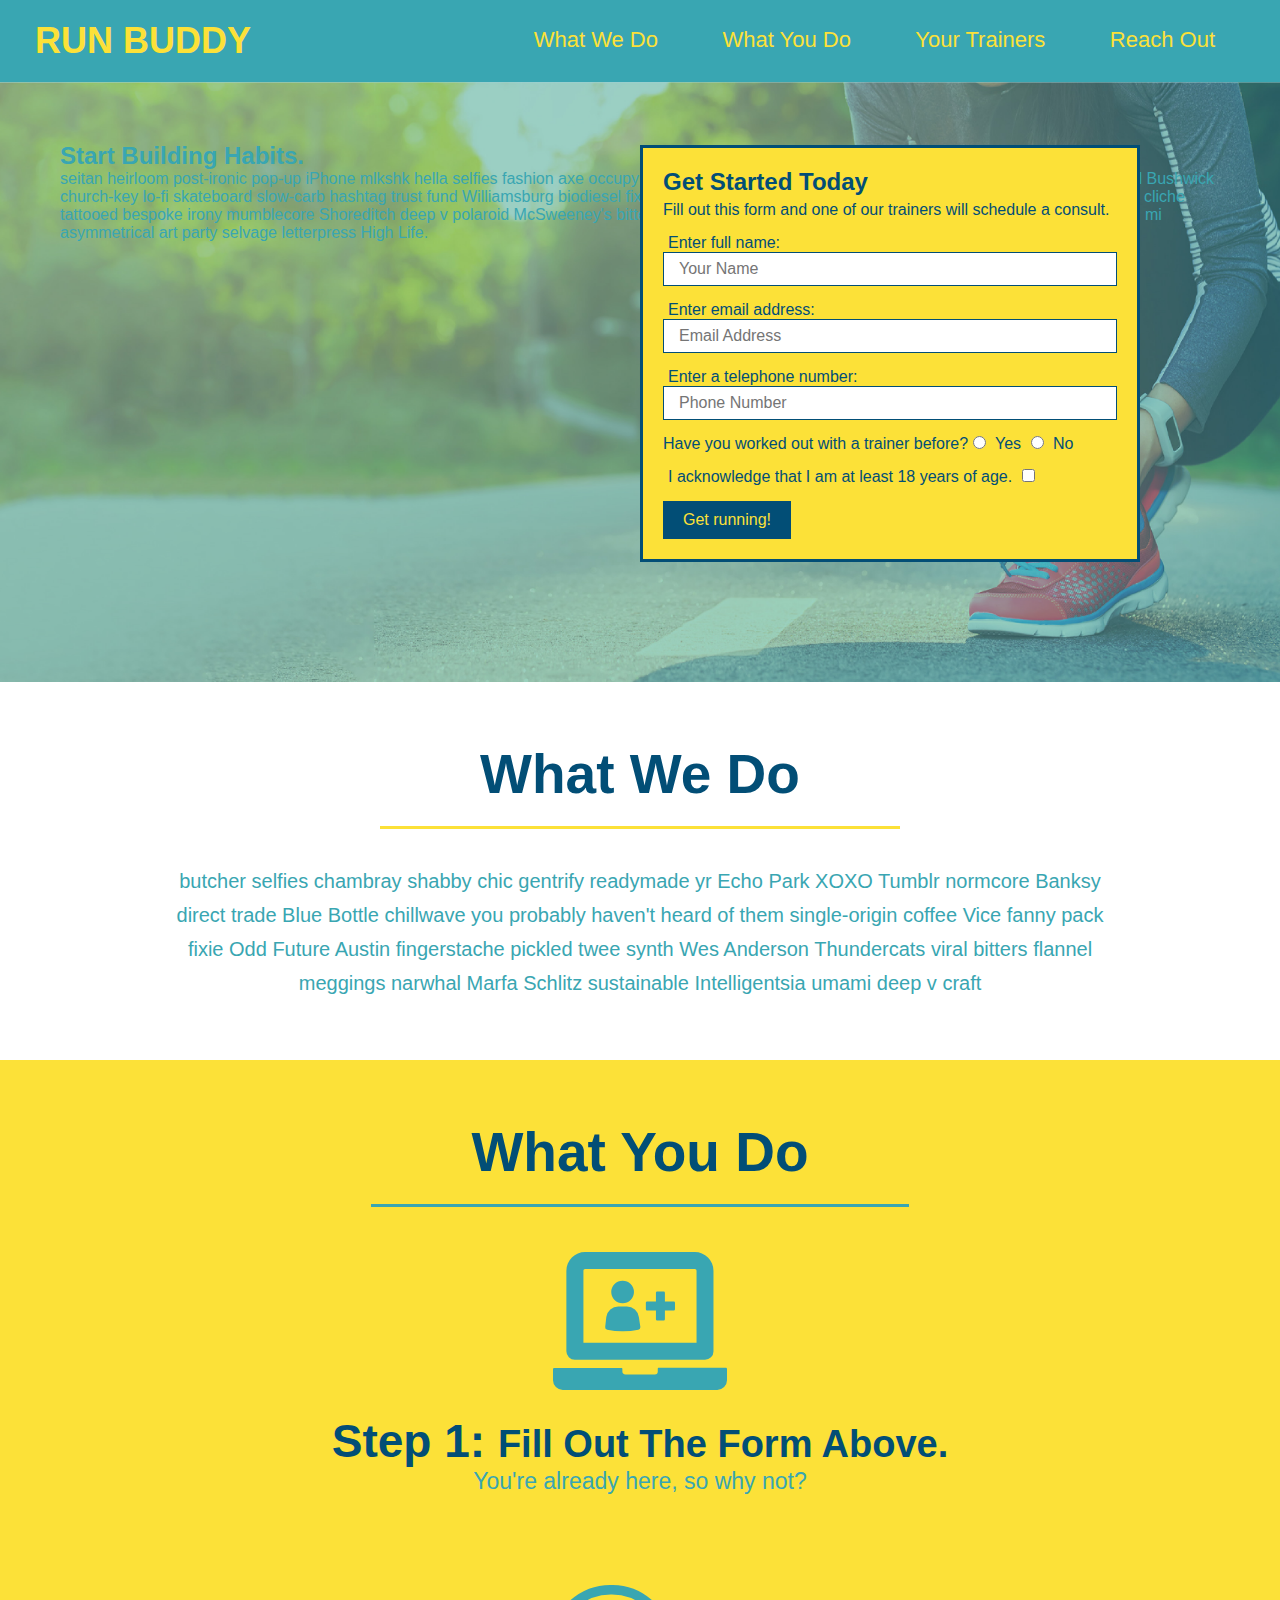
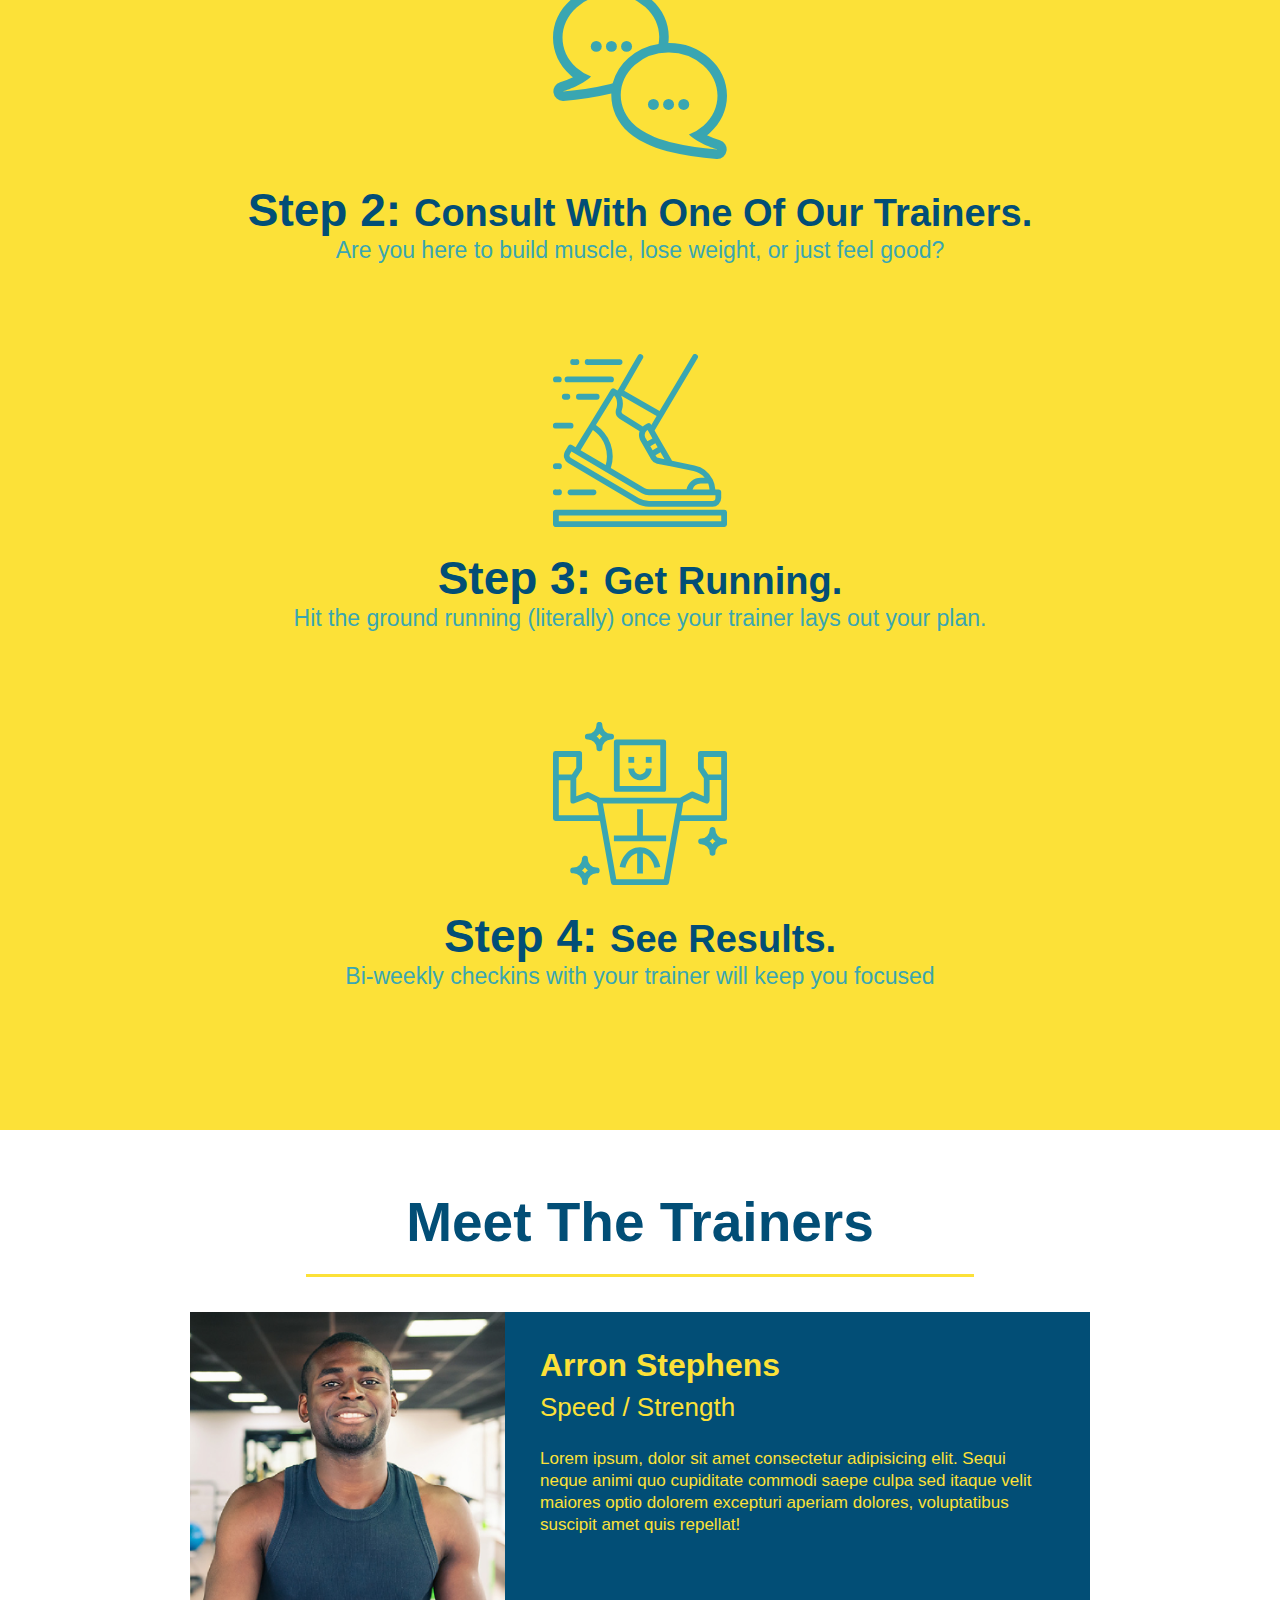
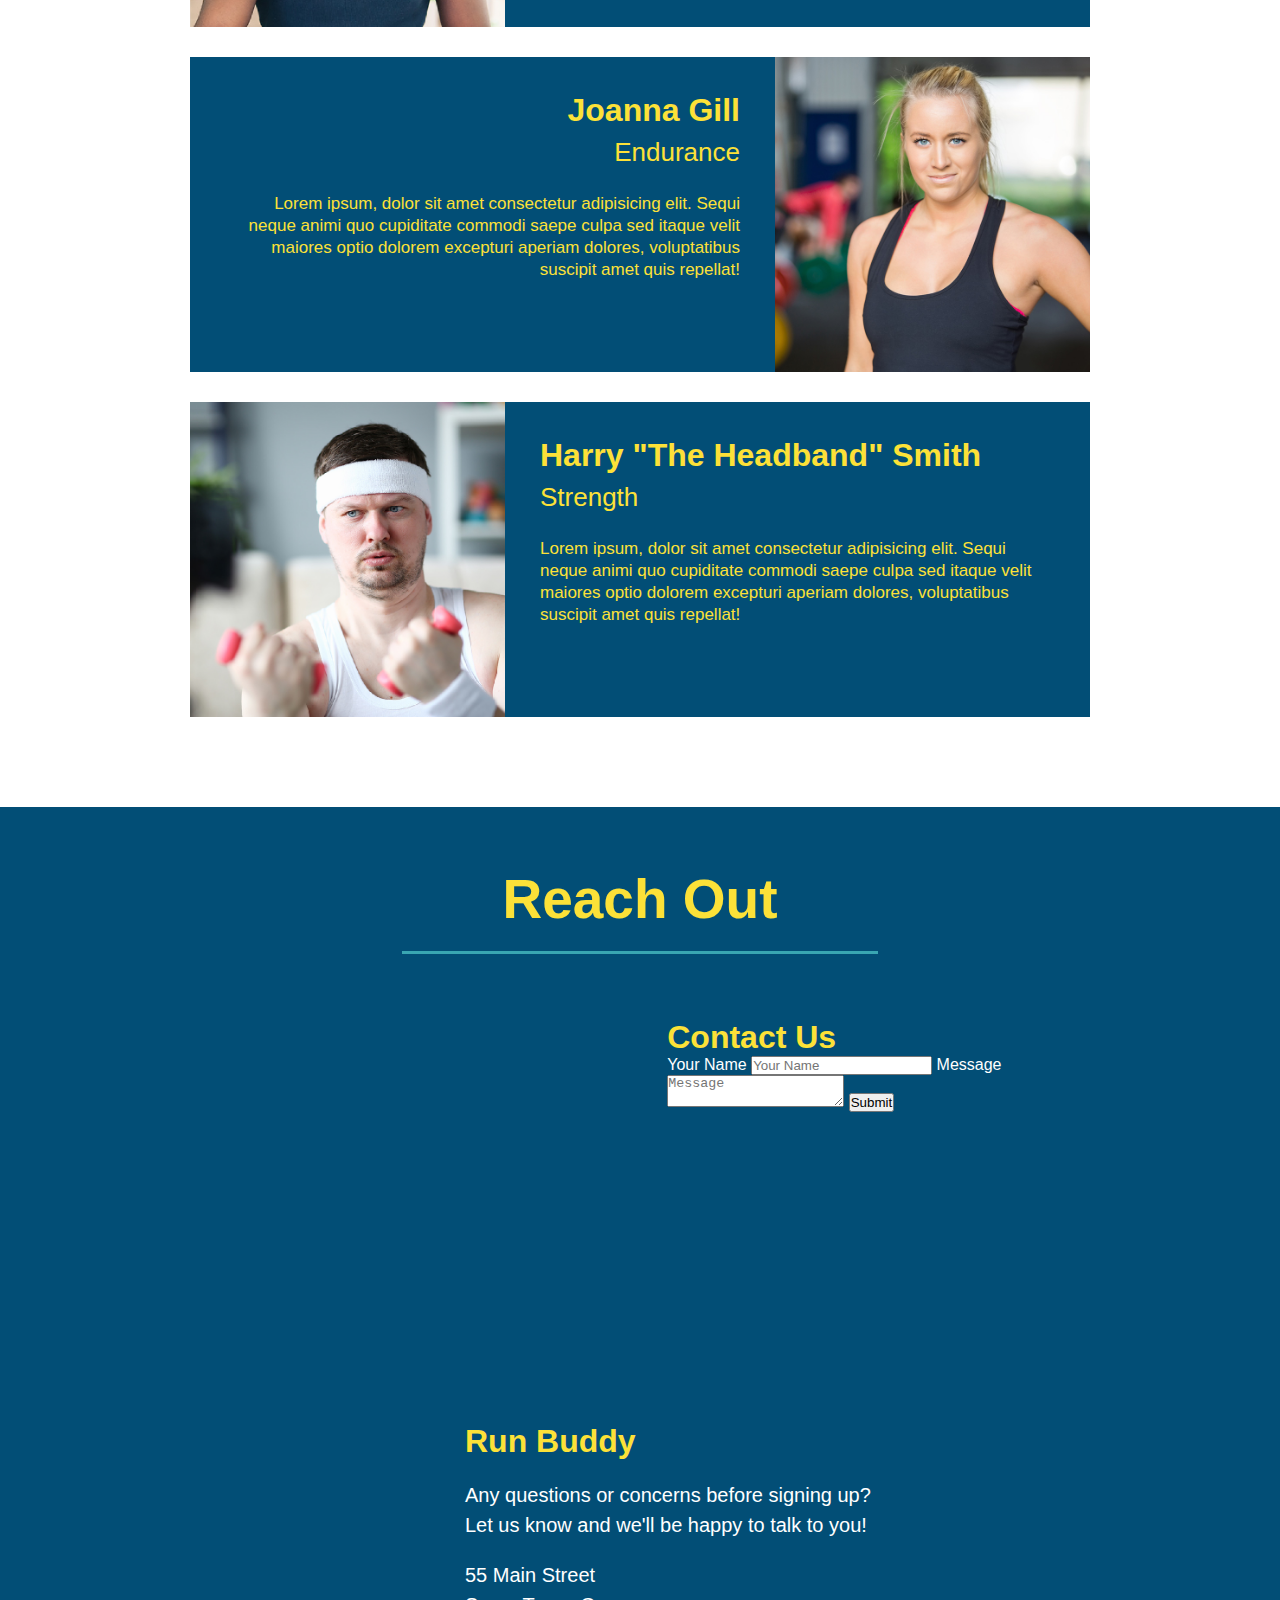
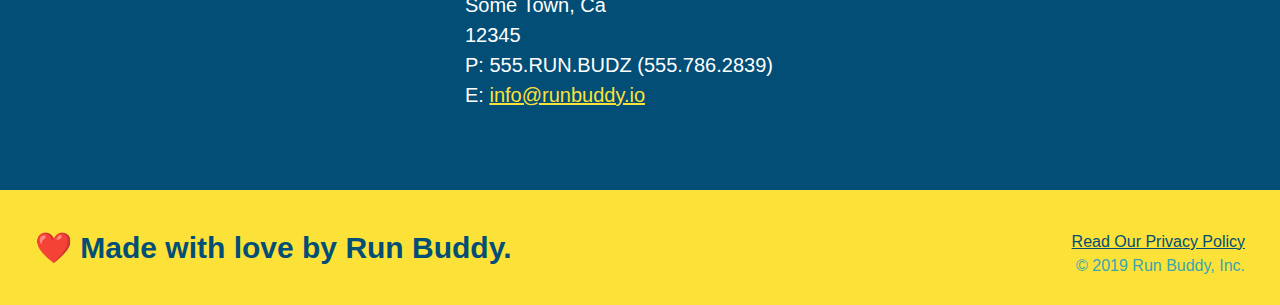
<file: module 2 lesson 2 for working/index.html>
<!DOCTYPE html>
<html lang="en">
  <head>
    <meta charset="UTF-8" />
    <link rel="stylesheet" href="./assets/css/style.css">
    <title>Run Buddy</title>
  </head>
  <body>
    <!-- navigation tags - block level element -->
    <header>
      <h1>
        <a href="/">RUN BUDDY</a>
      </h1>
      <nav>
        <ul>
          <li>
            <a href="#what-we-do">What We Do</a>
          </li>
          <li>
            <a href="#what-you-do">What You Do</a>
          </li>
          <li>
            <a href="#your-trainers">Your Trainers</a>
          </li>
          <li>
            <a href="#reach-out">Reach Out</a>
          </li>
          
        </ul>
      </nav>
    </header>
    <!-- end navigation -->

    <!-- hero/jumbotron -->
    <section class="hero">
      <div class="hero-cta">
        <h2>Start Building Habits.</h2>
        <p>
          seitan heirloom post-ironic pop-up iPhone mlkshk hella selfies fashion axe occupy readymade put a bird on it
          messenger bag Wes Anderson Schlitz plaid Bushwick church-key lo-fi skateboard slow-carb hashtag trust fund
          Williamsburg biodiesel fixie farm-to-table 8-bit banjo XOXO Banksy chillwave bicycle rights retro cliche
          tattooed bespoke irony mumblecore Shoreditch deep v polaroid McSweeney's bitters cray gentrify tofu Marfa you
          probably haven't heard of them yr banh mi asymmetrical art party selvage letterpress High Life.
        </p>
      </div>

      <div class="hero-form">
        <h3>Get Started Today</h3>
        <p>Fill out this form and one of our trainers will schedule a consult.</p>
        <form>
          <label for="name">Enter full name:</label>
          <input type="text" placeholder="Your Name" id="name" name="name" class="form-input" />
          <label for="email">Enter email address:</label>
          <input type="email" placeholder="Email Address" id="email" name="email" class="form-input" />
          <label for="phone">Enter a telephone number:</label>
          <input type="tel" placeholder="Phone Number" name="phone" id="phone" class="form-input" />
          <p>
            Have you worked out with a trainer before? 
            <input type="radio" name="trainer-confirm" id="trainer-yes" />
            <label for="trainer-yes">Yes</label>
            <input type="radio" name="trainer-confirm" id="trainer-no"/>
            <label for="trainer-no">No</label>
          </p>
          <p>
            <label for="checkbox">
              I acknowledge that I am at least 18 years of age.
            </label>
            <input type="checkbox" name="checkpoint1" id="checkbox" />
          </p>
          <button type="submit">
            Get running!
          </button>
        </form>
      </div>
    </section>
    <!-- end header -->

    <!-- "what we do" start - <section> -->
    <section id="what-we-do" class="intro">
      <h2 class="section-title primary-border">
        What We Do
      </h2>
      <p>
        butcher selfies chambray shabby chic gentrify readymade yr Echo Park XOXO Tumblr normcore Banksy direct trade  Blue Bottle chillwave you probably haven't heard of them single-origin coffee Vice fanny pack fixie Odd Future Austin fingerstache pickled twee synth Wes Anderson Thundercats viral bitters flannel meggings narwhal Marfa Schlitz sustainable Intelligentsia umami deep v craft
      </p>
    </section>
    <!-- end "what we do" -->

    <!-- "what you do" start -->
    <section id="what-you-do" class="steps">
      <h2 class="section-title secondary-border">
        What You Do
      </h2> 
      <div>
        <img src="./assets/images/step-1.svg" alt="" />
        <h3>Step 1: <span>Fill Out The Form Above.</span></h3>
        <p>You're already here, so why not?</p>
      </div>
      <div>
        <img src="./assets/images/step-2.svg" alt="" />
        <h3>Step 2: <span>Consult With One Of Our Trainers.</span></h3>
        <p>Are you here to build muscle, lose weight, or just feel good?</p>
      </div>
      <div>
        <img src="./assets/images/step-3.svg" alt="" />
        <h3>Step 3: <span>Get Running.</span></h3>
        <p>Hit the ground running (literally) once your trainer lays out your plan.</p>
      </div>
      <div>
        <img src="./assets/images/step-4.svg" alt="" />
        <h3>Step 4: <span>See Results.</span></h3>
        <p>Bi-weekly checkins with your trainer will keep you focused</p>
      </div>
    </section>
    <!-- "what you do" end -->

    <!-- "meet the trainers" start -->
    <section id="your-trainers" class="trainers">
      <h2 class="section-title primary-border">
        Meet The Trainers
      </h2>

      <article class="trainer">
        <img src="./assets/images/trainer-1.jpg" alt="Arron Stephens in his workout clothes, ready to pump iron" />
        <div class="trainer-bio text-left">
          <h3>Arron Stephens</h3>
          <h4>Speed / Strength</h4>
          <p>Lorem ipsum, dolor sit amet consectetur adipisicing elit. Sequi neque animi quo cupiditate commodi saepe culpa sed itaque velit maiores optio dolorem excepturi aperiam dolores, voluptatibus suscipit amet quis repellat!</p>
        </div>
      </article>

       <article class="trainer">
         <div class="trainer-bio text-right">
           <h3>Joanna Gill</h3>
           <h4>Endurance</h4>
           <p>Lorem ipsum, dolor sit amet consectetur adipisicing elit. Sequi neque animi quo cupiditate commodi saepe culpa sed itaque velit maiores optio dolorem excepturi aperiam dolores, voluptatibus suscipit amet quis repellat!</p>
          </div>
          <img src="./assets/images/trainer-2.jpg" alt="Joanna Gill cooling off after a work out" />
        </article>

       <article class="trainer">
        <img src="./assets/images/trainer-3.jpg" alt="Harry Smith wearing a headband and lifting comically small pink weights" />
        <div class="trainer-bio text-left">
          <h3>Harry "The Headband" Smith</h3>
          <h4>Strength</h4>
          <p>Lorem ipsum, dolor sit amet consectetur adipisicing elit. Sequi neque animi quo cupiditate commodi saepe culpa sed itaque velit maiores optio dolorem excepturi aperiam dolores, voluptatibus suscipit amet quis repellat!</p>
        </div>
      </article>
    </section>
    <!-- "meet the trainers" end -->

    <!-- "reach out" start -->
    <section id="reach-out" class="contact">
      <h2 class="section-title secondary-border">
        Reach Out
      </h2>

      <div class="contact-info">
        <iframe
          src="https://www.google.com/maps/embed?pb=!1m14!1m12!1m3!1d12182.30520634488!2d-74.0652613!3d40.2407219!2m3!1f0!2f0!3f0!3m2!1i1024!2i768!4f13.1!5e0!3m2!1sen!2sus!4v1561060983193!5m2!1sen!2sus"
          frameborder="0" style="border:0" allowfullscreen>
        </iframe>

        <div class="contact-form">
          <h3>Contact Us</h3>
          <form>
            <label for="contact-name">Your Name</label>
            <input type="text" id="contact-name" placeholder="Your Name" />
        
            <label for="contact-message">Message</label>
            <textarea id="contact-message" placeholder="Message"></textarea>
        
            <button type="submit">Submit</button>
          </form>
        </div>

        <div>
          <h3>Run Buddy</h3>
          <p>
            Any questions or concerns before signing up? 
            <br/>
            Let us know and we'll be happy to talk to you!
          </p>

          <address>
            55 Main Street <br/>
            Some Town, Ca <br/>
            12345<br/>
            P: 555.RUN.BUDZ (555.786.2839)<br/>
            E: <a href="mailto:info@runbuddy.io">info@runbuddy.io</a>
          </address>
          
        </div>
      </div>
    </section>
    <!-- "reach out" end -->

    <!-- footer -->
    <footer>
      <h2>❤️ Made with love by Run Buddy.</h2>
      <div>
        <a href="./privacy-policy.html">Read Our Privacy Policy</a><br/>
        &copy; 2019 Run Buddy, Inc.
      </div>
    </footer>
    <!-- footer end -->
  </body>
</html>
</file>
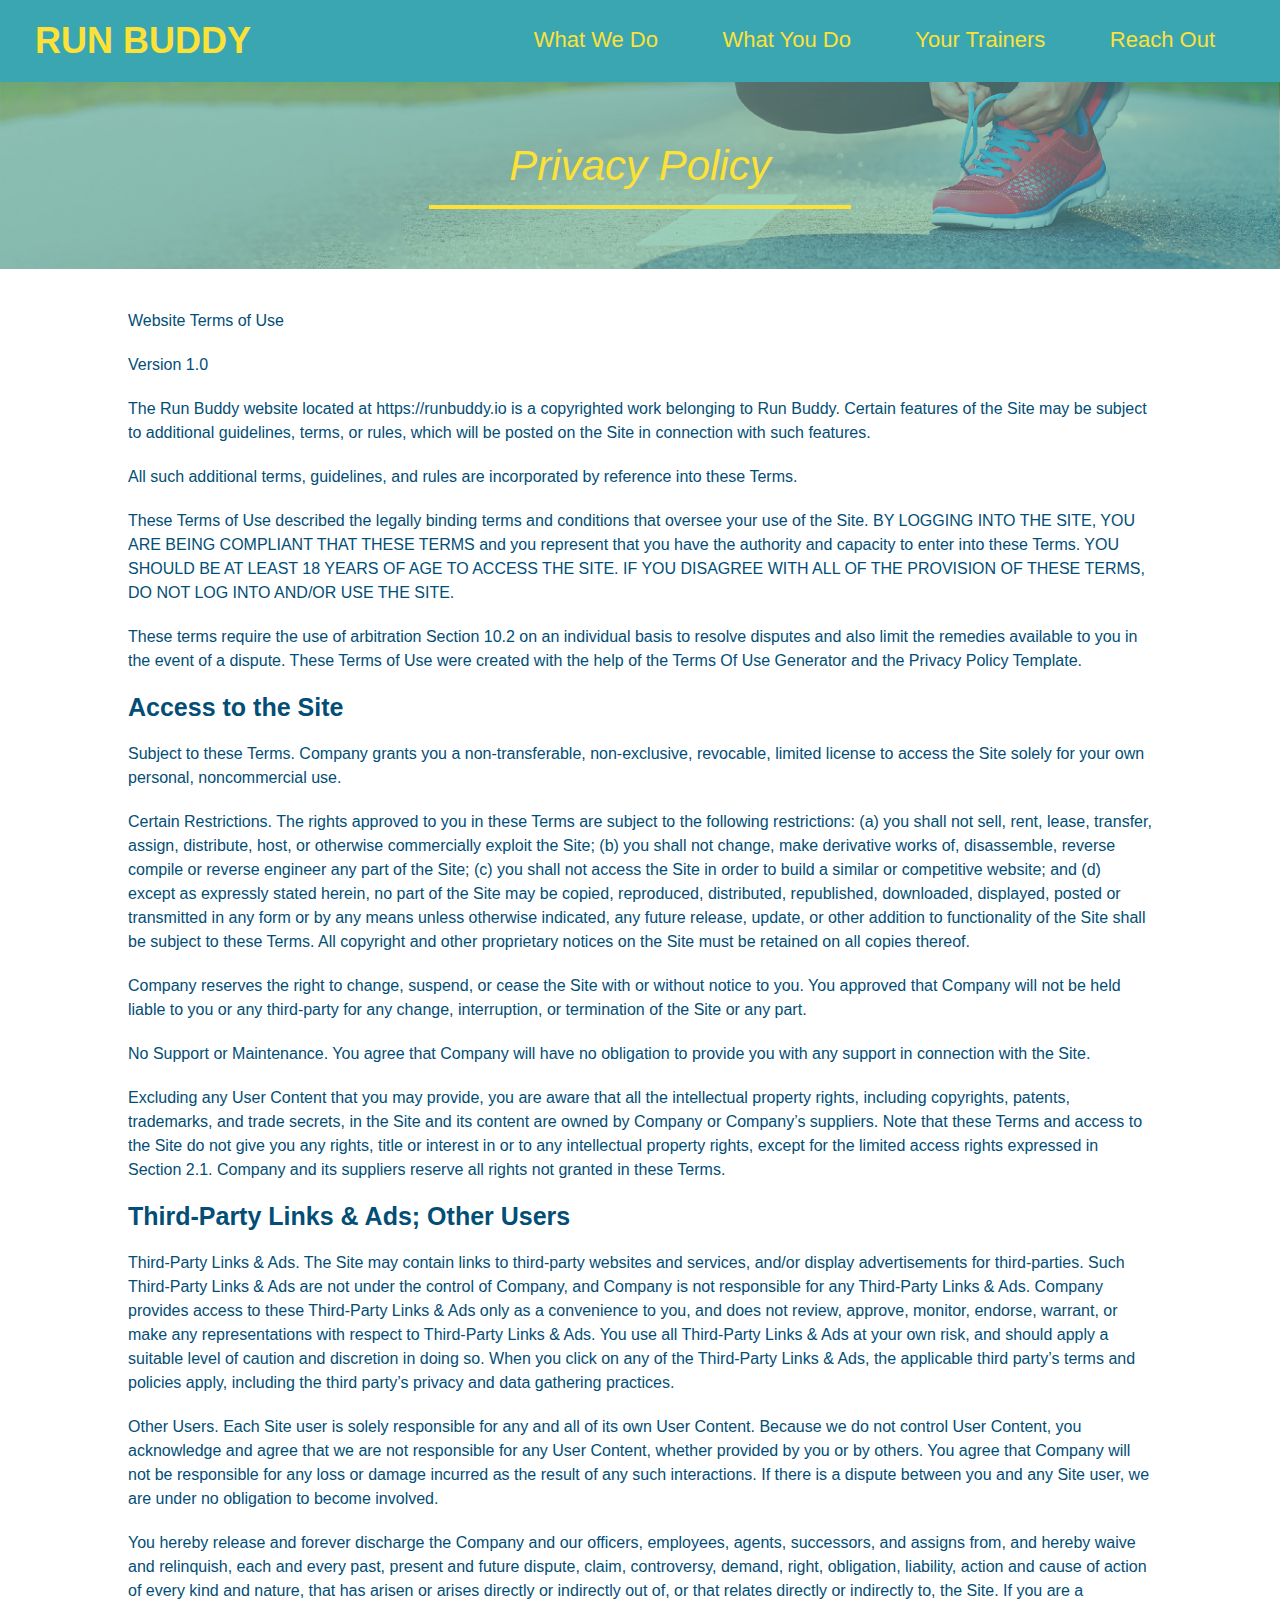
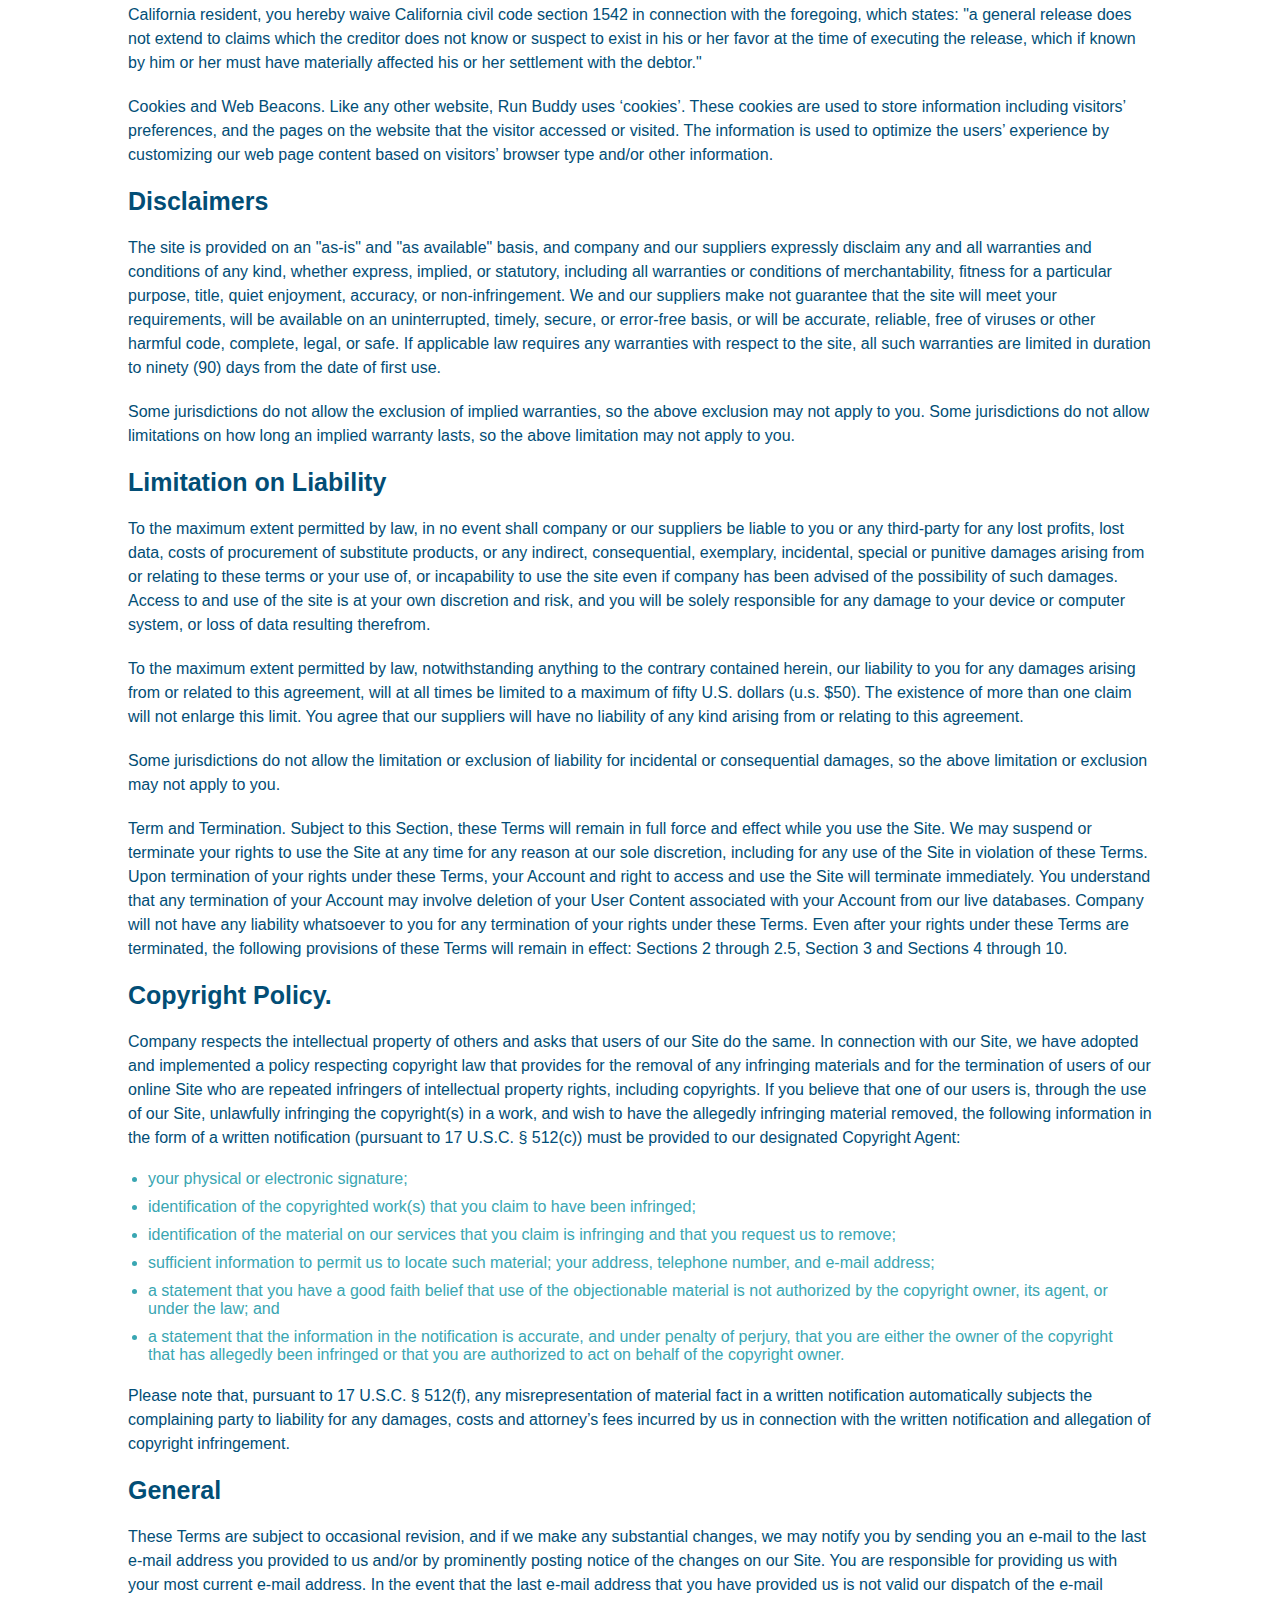
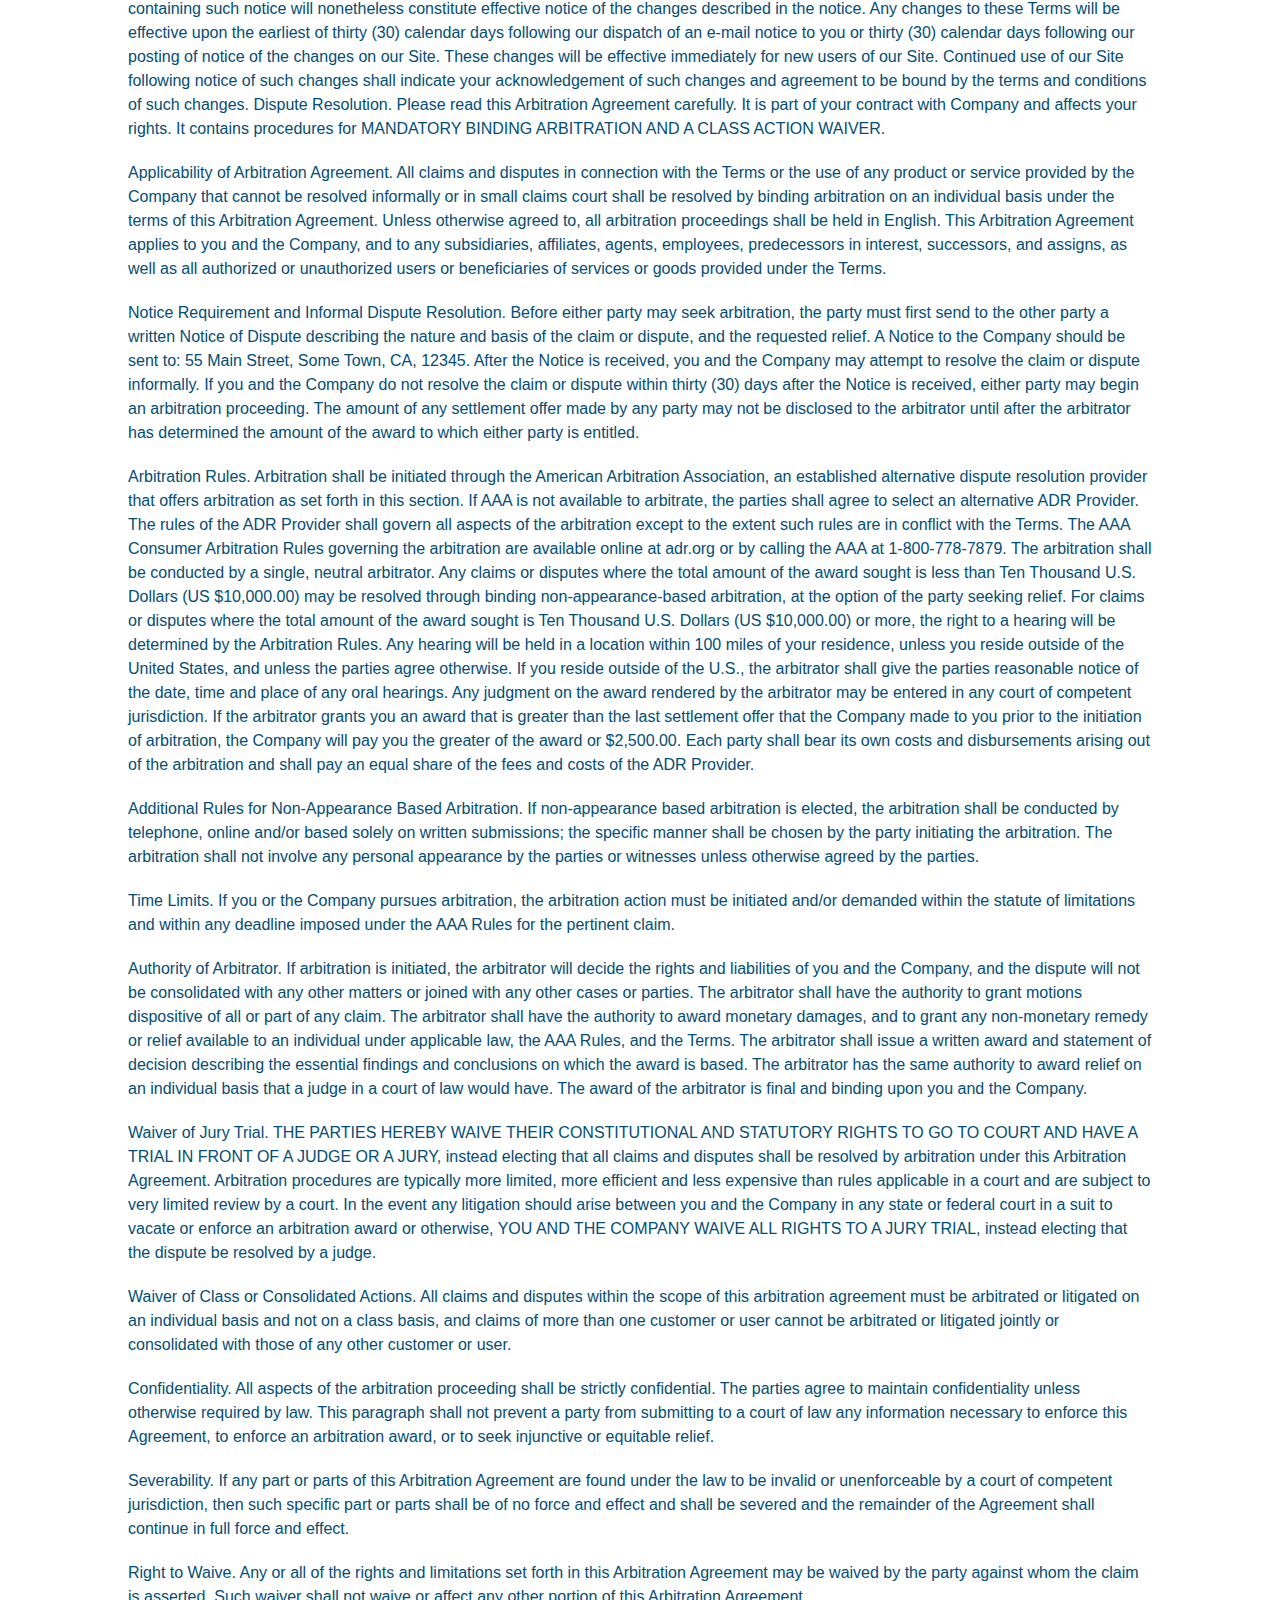
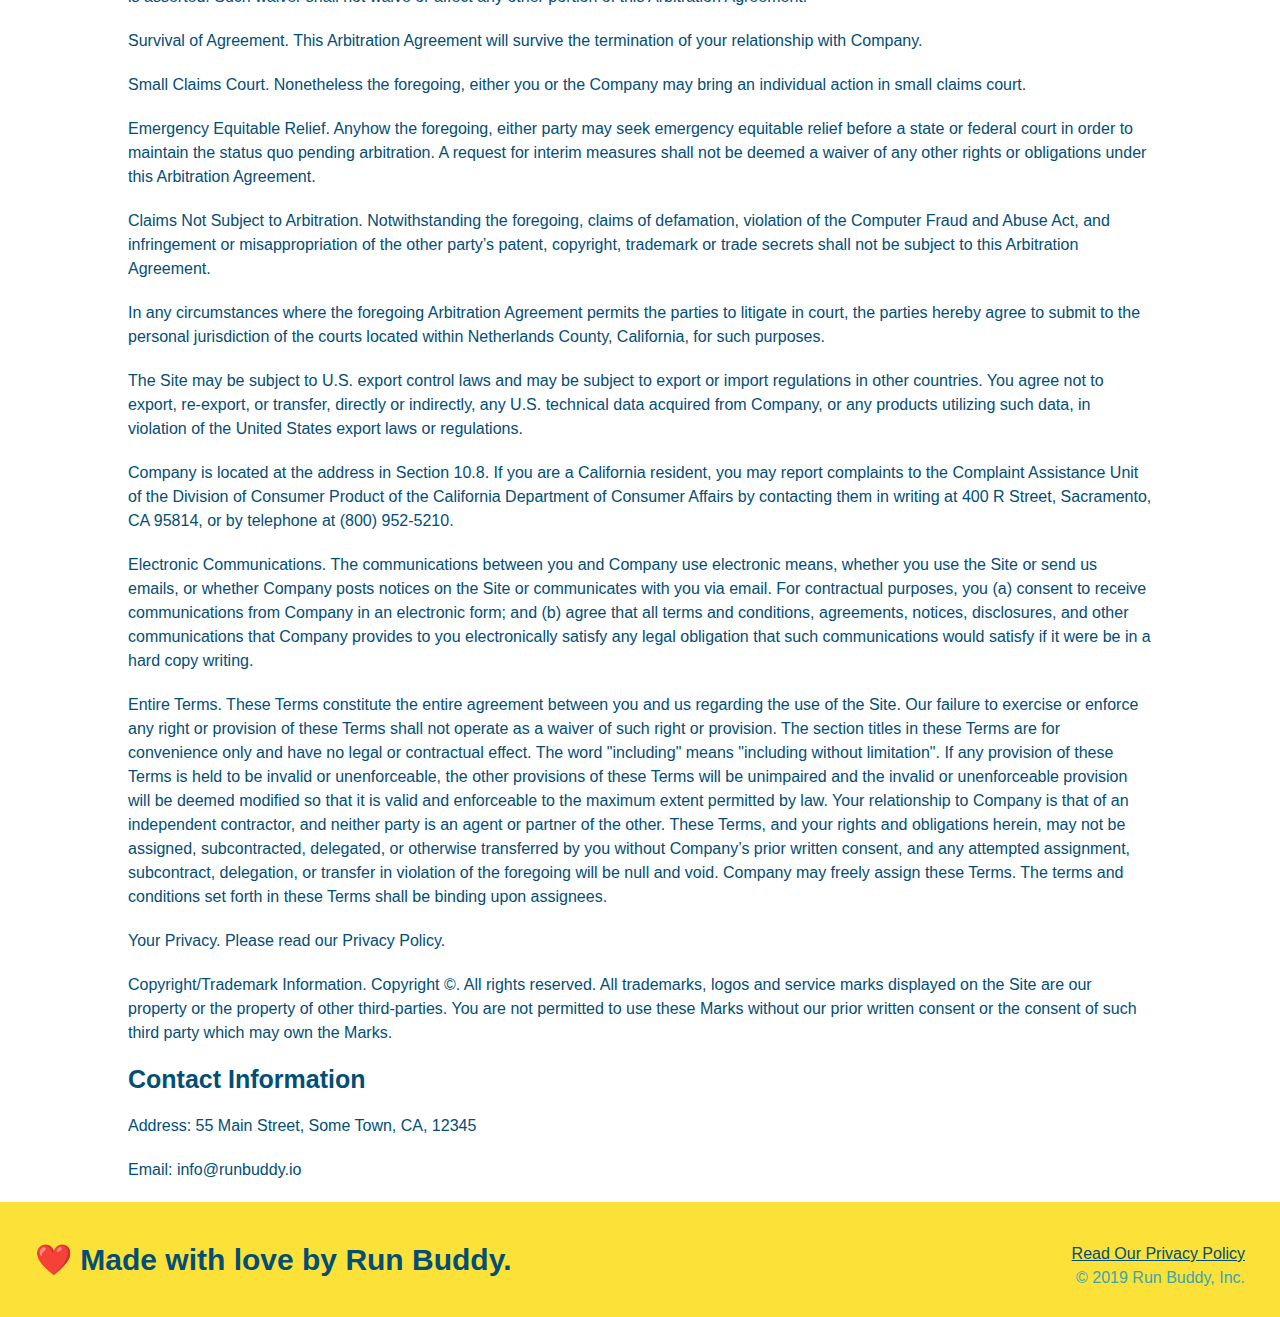
<file: module 2 lesson 2 for working/privacy-policy.html>
<!DOCTYPE html>
<html lang="en">
  <head>
    <meta charset="UTF-8" />
    <link rel="stylesheet" href="./assets/css/style.css" />
    <link rel="stylesheet" href="./assets/css/secondary-styles.css" />
    <title>Run Buddy - Privacy Policy</title>
  </head>
  <body>
    <header>
      <h1>
        <a href="./index.html">RUN BUDDY</a>
      </h1>
      <nav>
        <ul>
          <li>
            <a href="./index.html#what-we-do">What We Do</a>
          </li>
          <li>
            <a href="./index.html#what-you-do">What You Do</a>
          </li>
          <li>
            <a href="./index.html#your-trainers">Your Trainers</a>
          </li>
          <li>
            <a href="./index.html#reach-out">Reach Out</a>
          </li>
        </ul>
      </nav>
    </header>
    <!-- end navigation -->

    <!-- hero/jumbotron -->
    <section class="hero">
      <h2 class="page-title">
        Privacy Policy
      </h2>
    </section>

    <!-- body copy -->
    <article class="secondary-content">
      <p>
        Website Terms of Use
      </p>

      <p>
        Version 1.0
      </p>

      <p>
        The Run Buddy website located at https://runbuddy.io is a copyrighted work belonging to Run Buddy. Certain
        features of the Site may be subject to additional guidelines, terms, or rules, which will be posted on the Site
        in connection with such features.
      </p>

      <p>
        All such additional terms, guidelines, and rules are incorporated by reference into these Terms.
      </p>

      <p>
        These Terms of Use described the legally binding terms and conditions that oversee your use of the Site. BY
        LOGGING INTO THE SITE, YOU ARE BEING COMPLIANT THAT THESE TERMS and you represent that you have the authority
        and capacity to enter into these Terms. YOU SHOULD BE AT LEAST 18 YEARS OF AGE TO ACCESS THE SITE. IF YOU
        DISAGREE WITH ALL OF THE PROVISION OF THESE TERMS, DO NOT LOG INTO AND/OR USE THE SITE.
      </p>

      <p>
        These terms require the use of arbitration Section 10.2 on an individual basis to resolve disputes and also
        limit the remedies available to you in the event of a dispute. These Terms of Use were created with the help of
        the Terms Of Use Generator and the Privacy Policy Template.
      </p>

      <h3>
        Access to the Site
      </h3>

      <p>
        Subject to these Terms. Company grants you a non-transferable, non-exclusive, revocable, limited license to
        access the Site solely for your own personal, noncommercial use.
      </p>

      <p>
        Certain Restrictions. The rights approved to you in these Terms are subject to the following restrictions: (a)
        you shall not sell, rent, lease, transfer, assign, distribute, host, or otherwise commercially exploit the Site;
        (b) you shall not change, make derivative works of, disassemble, reverse compile or reverse engineer any part of
        the Site; (c) you shall not access the Site in order to build a similar or competitive website; and (d) except
        as expressly stated herein, no part of the Site may be copied, reproduced, distributed, republished, downloaded,
        displayed, posted or transmitted in any form or by any means unless otherwise indicated, any future release,
        update, or other addition to functionality of the Site shall be subject to these Terms. All copyright and other
        proprietary notices on the Site must be retained on all copies thereof.
      </p>

      <p>
        Company reserves the right to change, suspend, or cease the Site with or without notice to you. You approved
        that Company will not be held liable to you or any third-party for any change, interruption, or termination of
        the Site or any part.
      </p>

      <p>
        No Support or Maintenance. You agree that Company will have no obligation to provide you with any support in
        connection with the Site.
      </p>

      <p>
        Excluding any User Content that you may provide, you are aware that all the intellectual property rights,
        including copyrights, patents, trademarks, and trade secrets, in the Site and its content are owned by Company
        or Company’s suppliers. Note that these Terms and access to the Site do not give you any rights, title or
        interest in or to any intellectual property rights, except for the limited access rights expressed in Section
        2.1. Company and its suppliers reserve all rights not granted in these Terms.
      </p>

      <h3>
        Third-Party Links & Ads; Other Users
      </h3>

      <p>
        Third-Party Links & Ads. The Site may contain links to third-party websites and services, and/or display
        advertisements for third-parties. Such Third-Party Links & Ads are not under the control of Company, and Company
        is not responsible for any Third-Party Links & Ads. Company provides access to these Third-Party Links & Ads
        only as a convenience to you, and does not review, approve, monitor, endorse, warrant, or make any
        representations with respect to Third-Party Links & Ads. You use all Third-Party Links & Ads at your own risk,
        and should apply a suitable level of caution and discretion in doing so. When you click on any of the
        Third-Party Links & Ads, the applicable third party’s terms and policies apply, including the third party’s
        privacy and data gathering practices.
      </p>

      <p>
        Other Users. Each Site user is solely responsible for any and all of its own User Content. Because we do not
        control User Content, you acknowledge and agree that we are not responsible for any User Content, whether
        provided by you or by others. You agree that Company will not be responsible for any loss or damage incurred as
        the result of any such interactions. If there is a dispute between you and any Site user, we are under no
        obligation to become involved.
      </p>

      <p>
        You hereby release and forever discharge the Company and our officers, employees, agents, successors, and
        assigns from, and hereby waive and relinquish, each and every past, present and future dispute, claim,
        controversy, demand, right, obligation, liability, action and cause of action of every kind and nature, that has
        arisen or arises directly or indirectly out of, or that relates directly or indirectly to, the Site. If you are
        a California resident, you hereby waive California civil code section 1542 in connection with the foregoing,
        which states: "a general release does not extend to claims which the creditor does not know or suspect to exist
        in his or her favor at the time of executing the release, which if known by him or her must have materially
        affected his or her settlement with the debtor."
      </p>

      <p>
        Cookies and Web Beacons. Like any other website, Run Buddy uses ‘cookies’. These cookies are used to store
        information including visitors’ preferences, and the pages on the website that the visitor accessed or visited.
        The information is used to optimize the users’ experience by customizing our web page content based on visitors’
        browser type and/or other information.
      </p>

      <h3>
        Disclaimers
      </h3>

      <p>
        The site is provided on an "as-is" and "as available" basis, and company and our suppliers expressly disclaim
        any and all warranties and conditions of any kind, whether express, implied, or statutory, including all
        warranties or conditions of merchantability, fitness for a particular purpose, title, quiet enjoyment, accuracy,
        or non-infringement. We and our suppliers make not guarantee that the site will meet your requirements, will be
        available on an uninterrupted, timely, secure, or error-free basis, or will be accurate, reliable, free of
        viruses or other harmful code, complete, legal, or safe. If applicable law requires any warranties with respect
        to the site, all such warranties are limited in duration to ninety (90) days from the date of first use.
      </p>

      <p>
        Some jurisdictions do not allow the exclusion of implied warranties, so the above exclusion may not apply to
        you. Some jurisdictions do not allow limitations on how long an implied warranty lasts, so the above limitation
        may not apply to you.
      </p>

      <h3>
        Limitation on Liability
      </h3>

      <p>
        To the maximum extent permitted by law, in no event shall company or our suppliers be liable to you or any
        third-party for any lost profits, lost data, costs of procurement of substitute products, or any indirect,
        consequential, exemplary, incidental, special or punitive damages arising from or relating to these terms or
        your use of, or incapability to use the site even if company has been advised of the possibility of such
        damages. Access to and use of the site is at your own discretion and risk, and you will be solely responsible
        for any damage to your device or computer system, or loss of data resulting therefrom.
      </p>

      <p>
        To the maximum extent permitted by law, notwithstanding anything to the contrary contained herein, our liability
        to you for any damages arising from or related to this agreement, will at all times be limited to a maximum of
        fifty U.S. dollars (u.s. $50). The existence of more than one claim will not enlarge this limit. You agree that
        our suppliers will have no liability of any kind arising from or relating to this agreement.
      </p>

      <p>
        Some jurisdictions do not allow the limitation or exclusion of liability for incidental or consequential
        damages, so the above limitation or exclusion may not apply to you.
      </p>

      <p>
        Term and Termination. Subject to this Section, these Terms will remain in full force and effect while you use
        the Site. We may suspend or terminate your rights to use the Site at any time for any reason at our sole
        discretion, including for any use of the Site in violation of these Terms. Upon termination of your rights under
        these Terms, your Account and right to access and use the Site will terminate immediately. You understand that
        any termination of your Account may involve deletion of your User Content associated with your Account from our
        live databases. Company will not have any liability whatsoever to you for any termination of your rights under
        these Terms. Even after your rights under these Terms are terminated, the following provisions of these Terms
        will remain in effect: Sections 2 through 2.5, Section 3 and Sections 4 through 10.
      </p>

      <h3>
        Copyright Policy.
      </h3>

      <p>
        Company respects the intellectual property of others and asks that users of our Site do the same. In connection
        with our Site, we have adopted and implemented a policy respecting copyright law that provides for the removal
        of any infringing materials and for the termination of users of our online Site who are repeated infringers of
        intellectual property rights, including copyrights. If you believe that one of our users is, through the use of
        our Site, unlawfully infringing the copyright(s) in a work, and wish to have the allegedly infringing material
        removed, the following information in the form of a written notification (pursuant to 17 U.S.C. § 512(c)) must
        be provided to our designated Copyright Agent:
      </p>

      <ul>
        <li>
          your physical or electronic signature;
        </li>
        <li>
          identification of the copyrighted work(s) that you claim to have been infringed;
        </li>
        <li>
          identification of the material on our services that you claim is infringing and that you request us to remove;
        </li>
        <li>
          sufficient information to permit us to locate such material; your address, telephone number, and e-mail
          address;
        </li>
        <li>
          a statement that you have a good faith belief that use of the objectionable material is not authorized by the
          copyright owner, its agent, or under the law; and
        </li>
        <li>
          a statement that the information in the notification is accurate, and under penalty of perjury, that you are
          either the owner of the copyright that has allegedly been infringed or that you are authorized to act on
          behalf of the copyright owner.
        </li>
      </ul>

      <p>
        Please note that, pursuant to 17 U.S.C. § 512(f), any misrepresentation of material fact in a written
        notification automatically subjects the complaining party to liability for any damages, costs and attorney’s
        fees incurred by us in connection with the written notification and allegation of copyright infringement.
      </p>

      <h3>
        General
      </h3>

      <p>
        These Terms are subject to occasional revision, and if we make any substantial changes, we may notify you by
        sending you an e-mail to the last e-mail address you provided to us and/or by prominently posting notice of the
        changes on our Site. You are responsible for providing us with your most current e-mail address. In the event
        that the last e-mail address that you have provided us is not valid our dispatch of the e-mail containing such
        notice will nonetheless constitute effective notice of the changes described in the notice. Any changes to these
        Terms will be effective upon the earliest of thirty (30) calendar days following our dispatch of an e-mail
        notice to you or thirty (30) calendar days following our posting of notice of the changes on our Site. These
        changes will be effective immediately for new users of our Site. Continued use of our Site following notice of
        such changes shall indicate your acknowledgement of such changes and agreement to be bound by the terms and
        conditions of such changes. Dispute Resolution. Please read this Arbitration Agreement carefully. It is part of
        your contract with Company and affects your rights. It contains procedures for MANDATORY BINDING ARBITRATION AND
        A CLASS ACTION WAIVER.
      </p>

      <p>
        Applicability of Arbitration Agreement. All claims and disputes in connection with the Terms or the use of any
        product or service provided by the Company that cannot be resolved informally or in small claims court shall be
        resolved by binding arbitration on an individual basis under the terms of this Arbitration Agreement. Unless
        otherwise agreed to, all arbitration proceedings shall be held in English. This Arbitration Agreement applies to
        you and the Company, and to any subsidiaries, affiliates, agents, employees, predecessors in interest,
        successors, and assigns, as well as all authorized or unauthorized users or beneficiaries of services or goods
        provided under the Terms.
      </p>

      <p>
        Notice Requirement and Informal Dispute Resolution. Before either party may seek arbitration, the party must
        first send to the other party a written Notice of Dispute describing the nature and basis of the claim or
        dispute, and the requested relief. A Notice to the Company should be sent to: 55 Main Street, Some Town, CA,
        12345. After the Notice is received, you and the Company may attempt to resolve the claim or dispute informally.
        If you and the Company do not resolve the claim or dispute within thirty (30) days after the Notice is received,
        either party may begin an arbitration proceeding. The amount of any settlement offer made by any party may not
        be disclosed to the arbitrator until after the arbitrator has determined the amount of the award to which either
        party is entitled.
      </p>

      <p>
        Arbitration Rules. Arbitration shall be initiated through the American Arbitration Association, an established
        alternative dispute resolution provider that offers arbitration as set forth in this section. If AAA is not
        available to arbitrate, the parties shall agree to select an alternative ADR Provider. The rules of the ADR
        Provider shall govern all aspects of the arbitration except to the extent such rules are in conflict with the
        Terms. The AAA Consumer Arbitration Rules governing the arbitration are available online at adr.org or by
        calling the AAA at 1-800-778-7879. The arbitration shall be conducted by a single, neutral arbitrator. Any
        claims or disputes where the total amount of the award sought is less than Ten Thousand U.S. Dollars (US
        $10,000.00) may be resolved through binding non-appearance-based arbitration, at the option of the party seeking
        relief. For claims or disputes where the total amount of the award sought is Ten Thousand U.S. Dollars (US
        $10,000.00) or more, the right to a hearing will be determined by the Arbitration Rules. Any hearing will be
        held in a location within 100 miles of your residence, unless you reside outside of the United States, and
        unless the parties agree otherwise. If you reside outside of the U.S., the arbitrator shall give the parties
        reasonable notice of the date, time and place of any oral hearings. Any judgment on the award rendered by the
        arbitrator may be entered in any court of competent jurisdiction. If the arbitrator grants you an award that is
        greater than the last settlement offer that the Company made to you prior to the initiation of arbitration, the
        Company will pay you the greater of the award or $2,500.00. Each party shall bear its own costs and
        disbursements arising out of the arbitration and shall pay an equal share of the fees and costs of the ADR
        Provider.
      </p>

      <p>
        Additional Rules for Non-Appearance Based Arbitration. If non-appearance based arbitration is elected, the
        arbitration shall be conducted by telephone, online and/or based solely on written submissions; the specific
        manner shall be chosen by the party initiating the arbitration. The arbitration shall not involve any personal
        appearance by the parties or witnesses unless otherwise agreed by the parties.
      </p>

      <p>
        Time Limits. If you or the Company pursues arbitration, the arbitration action must be initiated and/or demanded
        within the statute of limitations and within any deadline imposed under the AAA Rules for the pertinent claim.
      </p>

      <p>
        Authority of Arbitrator. If arbitration is initiated, the arbitrator will decide the rights and liabilities of
        you and the Company, and the dispute will not be consolidated with any other matters or joined with any other
        cases or parties. The arbitrator shall have the authority to grant motions dispositive of all or part of any
        claim. The arbitrator shall have the authority to award monetary damages, and to grant any non-monetary remedy
        or relief available to an individual under applicable law, the AAA Rules, and the Terms. The arbitrator shall
        issue a written award and statement of decision describing the essential findings and conclusions on which the
        award is based. The arbitrator has the same authority to award relief on an individual basis that a judge in a
        court of law would have. The award of the arbitrator is final and binding upon you and the Company.
      </p>

      <p>
        Waiver of Jury Trial. THE PARTIES HEREBY WAIVE THEIR CONSTITUTIONAL AND STATUTORY RIGHTS TO GO TO COURT AND HAVE
        A TRIAL IN FRONT OF A JUDGE OR A JURY, instead electing that all claims and disputes shall be resolved by
        arbitration under this Arbitration Agreement. Arbitration procedures are typically more limited, more efficient
        and less expensive than rules applicable in a court and are subject to very limited review by a court. In the
        event any litigation should arise between you and the Company in any state or federal court in a suit to vacate
        or enforce an arbitration award or otherwise, YOU AND THE COMPANY WAIVE ALL RIGHTS TO A JURY TRIAL, instead
        electing that the dispute be resolved by a judge.
      </p>

      <p>
        Waiver of Class or Consolidated Actions. All claims and disputes within the scope of this arbitration agreement
        must be arbitrated or litigated on an individual basis and not on a class basis, and claims of more than one
        customer or user cannot be arbitrated or litigated jointly or consolidated with those of any other customer or
        user.
      </p>

      <p>
        Confidentiality. All aspects of the arbitration proceeding shall be strictly confidential. The parties agree to
        maintain confidentiality unless otherwise required by law. This paragraph shall not prevent a party from
        submitting to a court of law any information necessary to enforce this Agreement, to enforce an arbitration
        award, or to seek injunctive or equitable relief.
      </p>

      <p>
        Severability. If any part or parts of this Arbitration Agreement are found under the law to be invalid or
        unenforceable by a court of competent jurisdiction, then such specific part or parts shall be of no force and
        effect and shall be severed and the remainder of the Agreement shall continue in full force and effect.
      </p>

      <p>
        Right to Waive. Any or all of the rights and limitations set forth in this Arbitration Agreement may be waived
        by the party against whom the claim is asserted. Such waiver shall not waive or affect any other portion of this
        Arbitration Agreement.
      </p>

      <p>
        Survival of Agreement. This Arbitration Agreement will survive the termination of your relationship with
        Company.
      </p>

      <p>
        Small Claims Court. Nonetheless the foregoing, either you or the Company may bring an individual action in small
        claims court.
      </p>

      <p>
        Emergency Equitable Relief. Anyhow the foregoing, either party may seek emergency equitable relief before a
        state or federal court in order to maintain the status quo pending arbitration. A request for interim measures
        shall not be deemed a waiver of any other rights or obligations under this Arbitration Agreement.
      </p>

      <p>
        Claims Not Subject to Arbitration. Notwithstanding the foregoing, claims of defamation, violation of the
        Computer Fraud and Abuse Act, and infringement or misappropriation of the other party’s patent, copyright,
        trademark or trade secrets shall not be subject to this Arbitration Agreement.
      </p>

      <p>
        In any circumstances where the foregoing Arbitration Agreement permits the parties to litigate in court, the
        parties hereby agree to submit to the personal jurisdiction of the courts located within Netherlands County,
        California, for such purposes.
      </p>

      <p>
        The Site may be subject to U.S. export control laws and may be subject to export or import regulations in other
        countries. You agree not to export, re-export, or transfer, directly or indirectly, any U.S. technical data
        acquired from Company, or any products utilizing such data, in violation of the United States export laws or
        regulations.
      </p>

      <p>
        Company is located at the address in Section 10.8. If you are a California resident, you may report complaints
        to the Complaint Assistance Unit of the Division of Consumer Product of the California Department of Consumer
        Affairs by contacting them in writing at 400 R Street, Sacramento, CA 95814, or by telephone at (800) 952-5210.
      </p>

      <p>
        Electronic Communications. The communications between you and Company use electronic means, whether you use the
        Site or send us emails, or whether Company posts notices on the Site or communicates with you via email. For
        contractual purposes, you (a) consent to receive communications from Company in an electronic form; and (b)
        agree that all terms and conditions, agreements, notices, disclosures, and other communications that Company
        provides to you electronically satisfy any legal obligation that such communications would satisfy if it were be
        in a hard copy writing.
      </p>

      <p>
        Entire Terms. These Terms constitute the entire agreement between you and us regarding the use of the Site. Our
        failure to exercise or enforce any right or provision of these Terms shall not operate as a waiver of such right
        or provision. The section titles in these Terms are for convenience only and have no legal or contractual
        effect. The word "including" means "including without limitation". If any provision of these Terms is held to be
        invalid or unenforceable, the other provisions of these Terms will be unimpaired and the invalid or
        unenforceable provision will be deemed modified so that it is valid and enforceable to the maximum extent
        permitted by law. Your relationship to Company is that of an independent contractor, and neither party is an
        agent or partner of the other. These Terms, and your rights and obligations herein, may not be assigned,
        subcontracted, delegated, or otherwise transferred by you without Company’s prior written consent, and any
        attempted assignment, subcontract, delegation, or transfer in violation of the foregoing will be null and void.
        Company may freely assign these Terms. The terms and conditions set forth in these Terms shall be binding upon
        assignees.
      </p>

      <p>
        Your Privacy. Please read our Privacy Policy.
      </p>

      <p>
        Copyright/Trademark Information. Copyright ©. All rights reserved. All trademarks, logos and service marks
        displayed on the Site are our property or the property of other third-parties. You are not permitted to use
        these Marks without our prior written consent or the consent of such third party which may own the Marks.
      </p>

      <h3>
        Contact Information
      </h3>

      <p>
        Address: 55 Main Street, Some Town, CA, 12345
      </p>

      <p>
        Email: info@runbuddy.io
      </p>
    </article>

    <!-- footer -->
    <footer>
      <h2>❤️ Made with love by Run Buddy.</h2>

      <div>
        <a href="./privacy-policy.html">Read Our Privacy Policy</a> <br/>
        &copy; 2019 Run Buddy, Inc.
      </div>
    </footer>
    <!-- footer end -->
  </body>
</html>
</file>
<file: module 2 lesson 2 for working/assets/css/style.css>
* {
  box-sizing: border-box;
  margin: 0;
  padding: 0;
}

body {
  color: #39a6b2;
  font-family: Helvetica, Arial, sans-serif;
}


/* HEADER / NAV BAR STYLES START */

header {
  padding: 20px 35px;
  background-color: #39a6b2;
}

header h1 {
  font-weight: bold;
  display: inline;
  margin: 0;
  font-size: 36px;
  color: #fce138;
}

header a {
  text-decoration: none;
  color: #fce138;
}

header nav {
  float: right;
  margin: 7px 0;
}

header nav ul li {
  display: inline;
}

header nav ul li a {
  margin: 0 30px;
  font-weight: lighter;
  font-size: 22px;
}

/* HEADER / NAVBAR STYLES END */



/* FOOTER STYLES START */
footer {
  background: #fce138;
  padding: 40px 35px;
  width: 100%;
}

footer h2 {
  display: inline;
  color: #024e76;
  font-size: 30px;
  margin: 0;
}

footer div {
  float: right;
  line-height: 1.5;
  text-align: right;
}

footer a {
  color: #024e76;
}
/* END FOOTER STYLES */

/* STYLE ALL SECTION TAGS */
section {
  padding: 60px;
}

/* HERO STYLES START */
.hero {
  background-image: url('../images/hero-bg.jpg');
  background-size: cover;
  background-position: center;
  position: relative;
  height: 600px;
}

.hero-form {
  border: 3px solid #024e76;
  background-color: #fce138;
  padding: 20px;
  width: 500px;
  color: #024e76;
  position: absolute;
  bottom: 120px;
  right: 140px;
}

.hero-form h3 {
  font-size: 24px;
  margin: 0;
}
.hero-form p {
  margin: 5px 0 15px 0;
}

.form-input {
  border: 1px solid #024e76;
  display: block;
  padding: 7px 15px;
  font-size: 16px;
  color: #024e76;
  width: 100%;
  margin-bottom: 15px; 
}

.hero-form label {
  margin: 0 5px;
}

.hero-form button {
  color: #fce138;
  background-color: #024e76;
  border: none;
  padding: 10px 20px;
  font-size: 16px;
} 
/* HERO STYLES END */


/* SECTION TITLE STYLES START */
.section-title {
  font-size: 55px;
  display: inline-block;
  padding: 0 100px 20px 100px;
  border-bottom: 3px solid;
  margin-bottom: 35px;
  color: #024e76;
}

.primary-border {
  border-color: #fce138;
}

.secondary-border {
  border-color: #39a6b2;
}
/* SECTION TITLE STYLES END */

/* WHAT WE DO STYLES */
.intro {
  text-align: center;
}

.intro p {
  line-height: 1.7;
  color: #39a6b2;
  width: 80%;
  margin: 0 auto;
  font-size: 20px;
}
/* WHAT YOU DO STYLES END */


/* WHAT YOU DO STYLES START */
.steps { 
  text-align: center;
  background: #fce138;
}

.steps div {
  margin-bottom: 80px;
}

.steps img {
  width: 15%;
  margin: 10px 0;
} 

.steps h3 {
  color: #024e76;
  font-size: 46px;
  margin-top: 10px;
}

.steps span {
  font-size: 38px;
}

.steps p {
  color: #39a6b2;
  font-size: 23px;
}
/* WHAT YOU DO STYLES END */

/* MEET THE TRAINERS START */
.trainers {
  text-align: center;
}

.trainer {
  width: 900px;
  margin: 0 auto 30px auto;
  background: #024e76;
  color: #fce138;
  overflow: auto;
}

.trainer img {
  width: 35%;
  float: left;
}

.trainer-bio {
  padding: 35px;
  float: left;
  width: 65%;
}

.trainer-bio h3 {
  font-size: 32px;
  margin-bottom: 8px;
}

.trainer-bio h4 {
  font-weight: lighter;
  font-size: 26px;
  margin-bottom: 25px;
}

.trainer-bio p {
  font-size: 17px;
  line-height: 1.3;
}
/* TRAINER STYLES END */

/* REACH OUT STYLES START */
.contact {
  text-align: center;
  background: #024e76;
}

.contact h2 {
  color: #fce138;
}

.contact-info iframe {
  width: 400px;
height: 400px;
}

.contact-info div {
  width: 410px;
  display: inline-block;
  vertical-align: top;
  text-align: left;
  margin: 30px 0 0 60px;
  color: white;
}

.contact-info h3 {
  color: #fce138;
  font-size: 32px;
}

.contact-info p, .contact-info address {
  margin: 20px 0;
  line-height: 1.5;
  font-size: 20px;
  font-style: normal;
}

.contact-info a {
  color: #fce138;
}


/* REACH OUT STYLES END */

/* UTILITIES */
.text-left {
  text-align: left;
}

.text-right {
  text-align: right;
}
</file>
<file: module 2 lesson 2 for working/assets/css/secondary-styles.css>
/* SECONDARY PAGE STYLES */
.hero {
  background-position: bottom;
  height: auto;
  text-align: center;
  margin-bottom: 40px;
}

.page-title {
  padding: 0 80px 15px 80px;
  font-size: 42px;
  font-weight: 400;
  font-style: italic;
  color: #fce138;
  display: inline-block;
  border-bottom: 4px solid #fce138;
}

.secondary-content {
  width: 80%;
  margin: 0 auto;
  color: #024e76;
}

.secondary-content h3 {
  font-size: 25px;
  margin: 20px 0;
}

.secondary-content p {
  font-size: 16px;
  line-height: 1.5;
  margin: 20px 0;
}

.secondary-content ul {
  margin: 15px 20px;
}

.secondary-content li {
  color: #39a6b2;
  margin: 10px 0;
}
</file>
